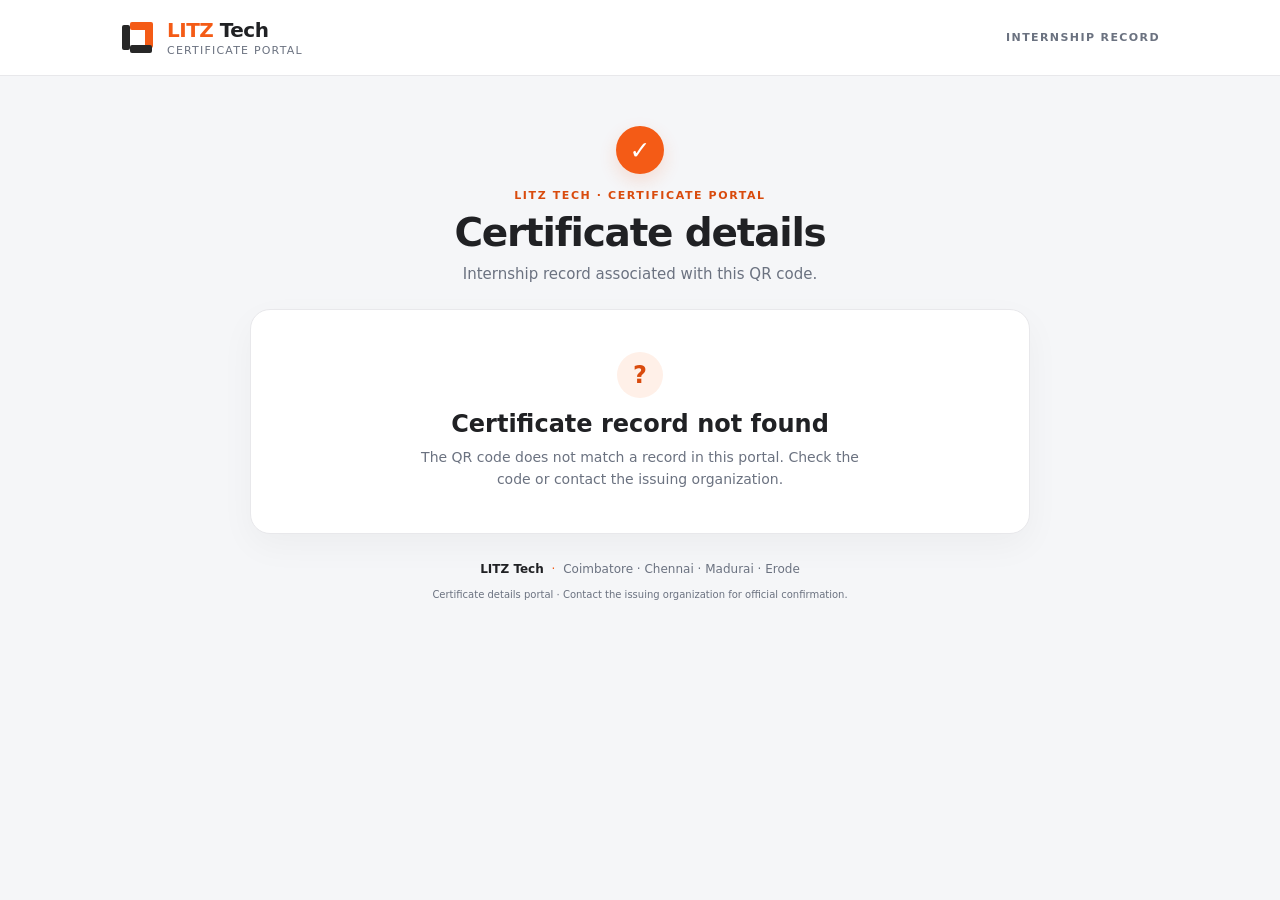
<file: index.html>
<!doctype html>
<html lang="en">
<head>
  <meta charset="utf-8">
  <meta name="viewport" content="width=device-width, initial-scale=1">
  <meta name="theme-color" content="#f45b16">
  <title>Certificate Verification | LITZ Tech</title>
  <link rel="stylesheet" href="styles.css">
</head>
<body>
  <header class="topbar">
    <a class="brand" href="./" aria-label="LITZ Tech home">
      <span class="brand-mark"><span></span><span></span><span></span><span></span></span>
      <span><strong><i>LITZ</i> Tech</strong><small>Certificate Portal</small></span>
    </a>
    <span class="top-label">INTERNSHIP RECORD</span>
  </header>

  <main class="wrap">
    <section class="hero">
      <div class="hero-icon">✓</div>
      <p class="eyebrow">LITZ TECH · CERTIFICATE PORTAL</p>
      <h1>Certificate details</h1>
      <p class="subtitle">Internship record associated with this QR code.</p>
    </section>

    <section id="record" class="record-card" hidden>
      <div class="record-head">
        <div id="avatar" class="avatar" aria-label="Student photo placeholder">DB</div>
        <div class="record-heading">
          <span class="status"><span class="status-dot"></span> RECORD FOUND</span>
          <h2 id="student-name">Student name</h2>
          <p id="institute">Institute</p>
        </div>
      </div>
      <div class="divider"></div>
      <div class="details-grid">
        <div class="detail"><span>Company</span><strong id="company">LITZ Tech</strong></div>
        <div class="detail"><span>Internship field</span><strong id="field">Software Testing</strong></div>
        <div class="detail"><span>Internship start date</span><strong id="start-date">—</strong></div>
        <div class="detail"><span>Internship end date</span><strong id="end-date">—</strong></div>
        <div class="detail"><span>Certificate ID</span><strong id="certificate-id">—</strong></div>
        <div class="detail"><span>Student ID</span><strong id="student-id">—</strong></div>
      </div>
      <div class="notice">
        <span class="notice-icon">i</span>
        <p>This page displays the record associated with the QR code. For official verification, confirm the record with the issuing organization.</p>
      </div>
      <div class="contact">
        <div><span>Website</span><a id="company-website" href="https://www.litztech.in" target="_blank" rel="noopener">www.litztech.in</a></div>
        <div><span>Email</span><a id="company-email" href="mailto:coimbatore@litztech.in">coimbatore@litztech.in</a></div>
        <div><span>Telephone</span><a id="company-phone" href="tel:04224382930">0422 4382930</a></div>
      </div>
    </section>

    <section id="not-found" class="not-found" hidden>
      <div class="not-found-icon">?</div>
      <h2>Certificate record not found</h2>
      <p>The QR code does not match a record in this portal. Check the code or contact the issuing organization.</p>
    </section>

    <footer>
      <p><strong>LITZ Tech</strong> <span>·</span> Coimbatore · Chennai · Madurai · Erode</p>
      <small>Certificate details portal · Contact the issuing organization for official confirmation.</small>
    </footer>
  </main>
  <script src="data.js?v=3"></script>
  <script src="app.js?v=3"></script>
</body>
</html>
</file>
<file: styles.css>
:root {
  --orange: #f45b16;
  --orange-dark: #d94b0d;
  --ink: #202124;
  --muted: #6b7280;
  --line: #e8e8eb;
  --paper: #ffffff;
  --background: #f5f6f8;
}
* { box-sizing: border-box; }
body { margin: 0; color: var(--ink); background: var(--background); font-family: Inter, ui-sans-serif, system-ui, -apple-system, BlinkMacSystemFont, "Segoe UI", sans-serif; }
.topbar { min-height: 76px; padding: 14px max(22px, calc((100% - 1040px)/2)); background: #fff; border-bottom: 1px solid var(--line); display: flex; justify-content: space-between; align-items: center; gap: 18px; }
.brand { display: flex; gap: 12px; align-items: center; color: inherit; text-decoration: none; }
.brand strong { display: block; font-size: 20px; letter-spacing: -.5px; }
.brand strong i { color: var(--orange); font-style: normal; }
.brand small { display: block; margin-top: 2px; color: var(--muted); font-size: 11px; letter-spacing: 1.2px; text-transform: uppercase; }
.brand-mark { width: 35px; height: 35px; position: relative; display: block; }
.brand-mark span { position: absolute; display: block; border-radius: 2px; }
.brand-mark span:nth-child(1) { width: 8px; height: 25px; left: 2px; top: 5px; background: #272727; }
.brand-mark span:nth-child(2) { width: 23px; height: 8px; left: 10px; top: 2px; background: var(--orange); }
.brand-mark span:nth-child(3) { width: 8px; height: 23px; right: 2px; top: 5px; background: var(--orange); }
.brand-mark span:nth-child(4) { width: 22px; height: 8px; left: 10px; bottom: 2px; background: #272727; }
.top-label { color: var(--muted); font-size: 11px; font-weight: 800; letter-spacing: 1.4px; }
.wrap { max-width: 820px; padding: 34px 20px 28px; margin: 0 auto; }
.hero { text-align: center; padding: 16px 10px 26px; }
.hero-icon { width: 48px; height: 48px; margin: 0 auto 15px; display: grid; place-items: center; border-radius: 50%; color: white; background: var(--orange); font-size: 25px; font-weight: 800; box-shadow: 0 7px 18px #f45b162a; }
.eyebrow { margin: 0 0 8px; color: var(--orange-dark); font-size: 11px; font-weight: 800; letter-spacing: 1.6px; }
h1 { margin: 0; font-size: clamp(28px, 5vw, 39px); letter-spacing: -1.2px; }
.subtitle { margin: 10px 0 0; color: var(--muted); font-size: 15px; }
.record-card, .not-found { background: var(--paper); border: 1px solid var(--line); border-radius: 20px; box-shadow: 0 12px 35px #2021240a; overflow: hidden; }
.record-head { display: flex; align-items: center; gap: 20px; padding: 27px 30px; }
.avatar { width: 84px; height: 84px; flex: 0 0 84px; display: grid; place-items: center; border-radius: 50%; border: 3px solid #fff; outline: 1px solid #f4c4ae; color: #9d3b0d; background: #fff0e8; font-size: 25px; font-weight: 800; background-size: cover; background-position: center; }
.status { display: inline-flex; align-items: center; gap: 7px; color: #18794e; font-size: 10px; font-weight: 800; letter-spacing: 1.1px; }
.status-dot { width: 7px; height: 7px; background: #22a06b; border-radius: 50%; }
.record-heading h2 { margin: 7px 0 4px; font-size: clamp(22px, 4vw, 29px); letter-spacing: -.7px; }
.record-heading p { margin: 0; color: var(--muted); font-size: 14px; }
.divider { height: 1px; background: var(--line); margin: 0 30px; }
.details-grid { display: grid; grid-template-columns: repeat(2, minmax(0, 1fr)); gap: 0; padding: 8px 30px 22px; }
.detail { padding: 17px 10px 15px 0; border-bottom: 1px solid #f0f0f2; min-width: 0; }
.detail span, .contact span { display: block; color: var(--muted); font-size: 11px; font-weight: 700; letter-spacing: .5px; text-transform: uppercase; margin-bottom: 7px; }
.detail strong { font-size: 14px; overflow-wrap: anywhere; }
.notice { margin: 0 30px 24px; padding: 14px 16px; display: flex; gap: 11px; align-items: flex-start; border-radius: 11px; background: #fff7f2; color: #77401f; }
.notice-icon { flex: 0 0 20px; width: 20px; height: 20px; display: grid; place-items: center; border-radius: 50%; background: #ffe1d0; color: #a8440c; font-size: 12px; font-weight: 800; }
.notice p { margin: 0; font-size: 12px; line-height: 1.55; }
.contact { display: grid; grid-template-columns: repeat(3, minmax(0, 1fr)); gap: 14px; padding: 20px 30px 25px; background: #fafafa; border-top: 1px solid var(--line); }
.contact a { color: #34363a; font-size: 12px; overflow-wrap: anywhere; text-decoration-color: #d2d2d5; }
.not-found { padding: 42px 26px; text-align: center; }
.not-found-icon { width: 46px; height: 46px; display: grid; place-items: center; margin: 0 auto 12px; border-radius: 50%; background: #fff0e8; color: var(--orange-dark); font-size: 24px; font-weight: 800; }
.not-found h2 { margin: 0 0 8px; }
.not-found p { max-width: 460px; margin: 0 auto; color: var(--muted); line-height: 1.6; font-size: 14px; }
footer { text-align: center; padding: 28px 8px 0; color: var(--muted); }
footer p { font-size: 12px; margin: 0 0 7px; }
footer p strong { color: var(--ink); }
footer p span { color: var(--orange); padding: 0 4px; }
footer small { font-size: 10px; line-height: 1.6; }
[hidden] { display: none !important; }
@media (max-width: 560px) {
  .topbar { min-height: 68px; padding: 12px 16px; }
  .top-label { font-size: 9px; letter-spacing: .8px; }
  .wrap { padding: 22px 12px 24px; }
  .hero { padding: 15px 8px 22px; }
  .record-head { padding: 22px 18px; gap: 14px; }
  .avatar { width: 68px; height: 68px; flex-basis: 68px; font-size: 21px; }
  .details-grid { padding: 5px 18px 18px; gap: 0 12px; }
  .detail { padding: 15px 0 13px; }
  .detail strong { font-size: 13px; }
  .divider { margin: 0 18px; }
  .notice { margin: 0 18px 18px; }
  .contact { grid-template-columns: 1fr; gap: 15px; padding: 18px; }
}
</file>
